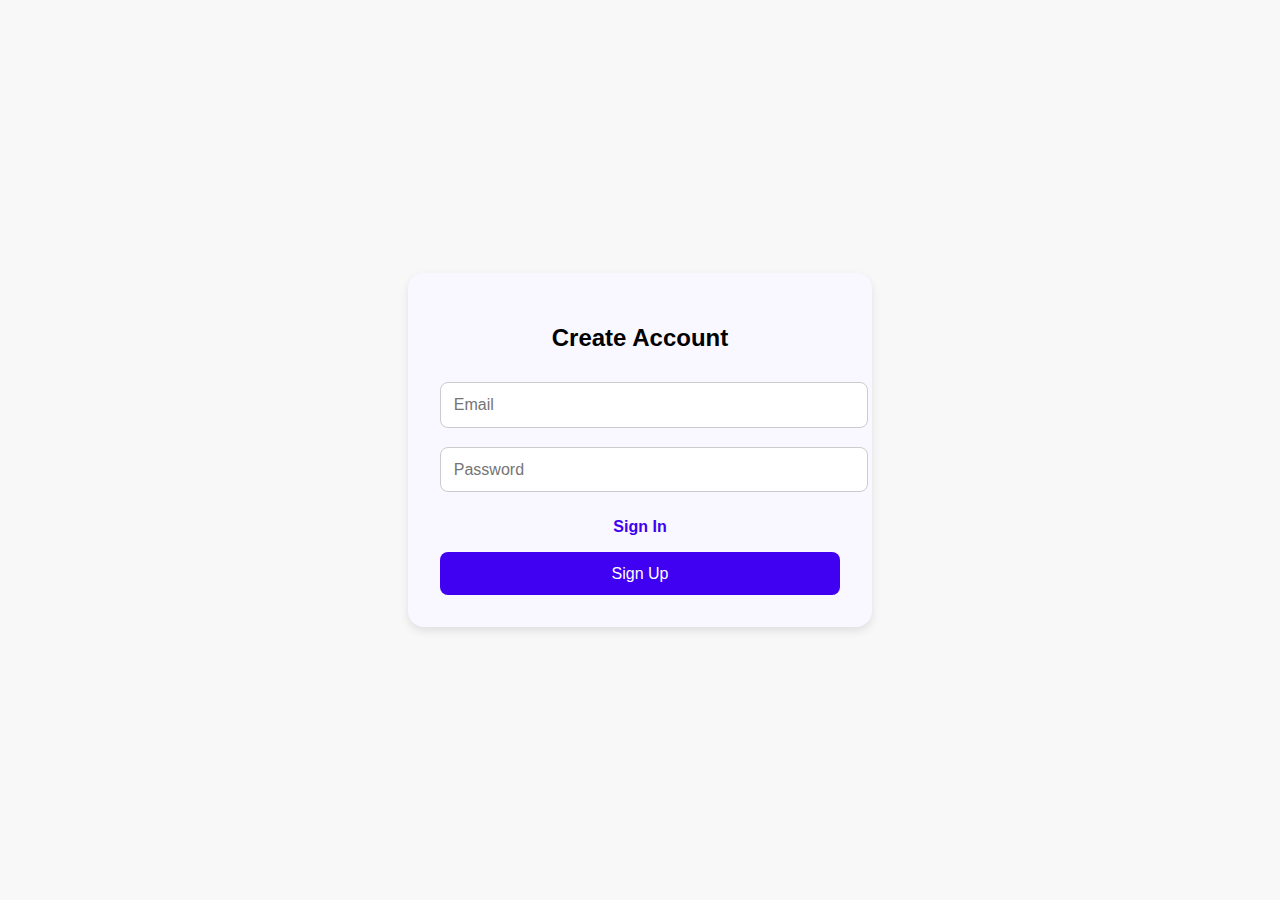
<file: Sign_up.html>
<!DOCTYPE html>
<html lang="en">
<head>
  <meta charset="UTF-8">
  <meta name="viewport" content="width=device-width, initial-scale=1.0">
  <title>Sign Up</title>
  <style>
    /* Page background */
    body {
      margin: 0;
      font-family: Arial, sans-serif;
      background-color: #f8f8f8;
      display: flex;
      justify-content: center;
      align-items: center;
      height: 100vh;
    }

    /* Centered box */
    .signup-box {
      background-color: #f9f7ff;
      border-radius: 1rem;
      padding: 2rem;
      width: 100%;
      max-width: 400px;
      box-shadow: 0 4px 10px rgba(0, 0, 0, 0.1);
      text-align: center;
    }

    /* Input fields */
    .signup-box input {
      width: 100%;
      padding: 0.8rem;
      margin: 0.6rem 0;
      border: 1px solid #ccc;
      border-radius: 0.5rem;
      font-size: 1rem;
    }

    /* Sign-in link text */
    .signin-link {
      display: block;
      margin: 1rem 0;
      color: #4000f1;
      text-decoration: none;
      cursor: pointer;
      font-weight: bold;
    }

    /* Button */
    .signup-box button {
      width: 100%;
      padding: 0.8rem;
      background-color: #4000f1;
      border: none;
      border-radius: 0.5rem;
      color: white;
      font-size: 1rem;
      cursor: pointer;
      transition: opacity 0.3s;
    }

    .signup-box button:hover {
      opacity: 0.7;
    }
  </style>
</head>
<body>
  <div class="signup-box">
    <h2>Create Account</h2>
    <input type="email" id="email" placeholder="Email">
    <input type="password" id="password" placeholder="Password">
    
    <a class="signin-link" href="signin.html">Sign In</a>
    
    <button id="signupBtn">Sign Up</button>
  </div>

  <script>
    // Placeholder for Firebase signup logic
    document.getElementById('signupBtn').addEventListener('click', function() {
      const email = document.getElementById('email').value;
      const password = document.getElementById('password').value;

      // Here you can add Firebase code to create user
      // Example: auth.createUserWithEmailAndPassword(email, password)
      console.log("Sign Up clicked with email:", email);

      // Redirect to home page after successful signup
      window.location.href = 'home.html'; // Change to your home page
    });
  </script>
</body>
</html>
</file>
